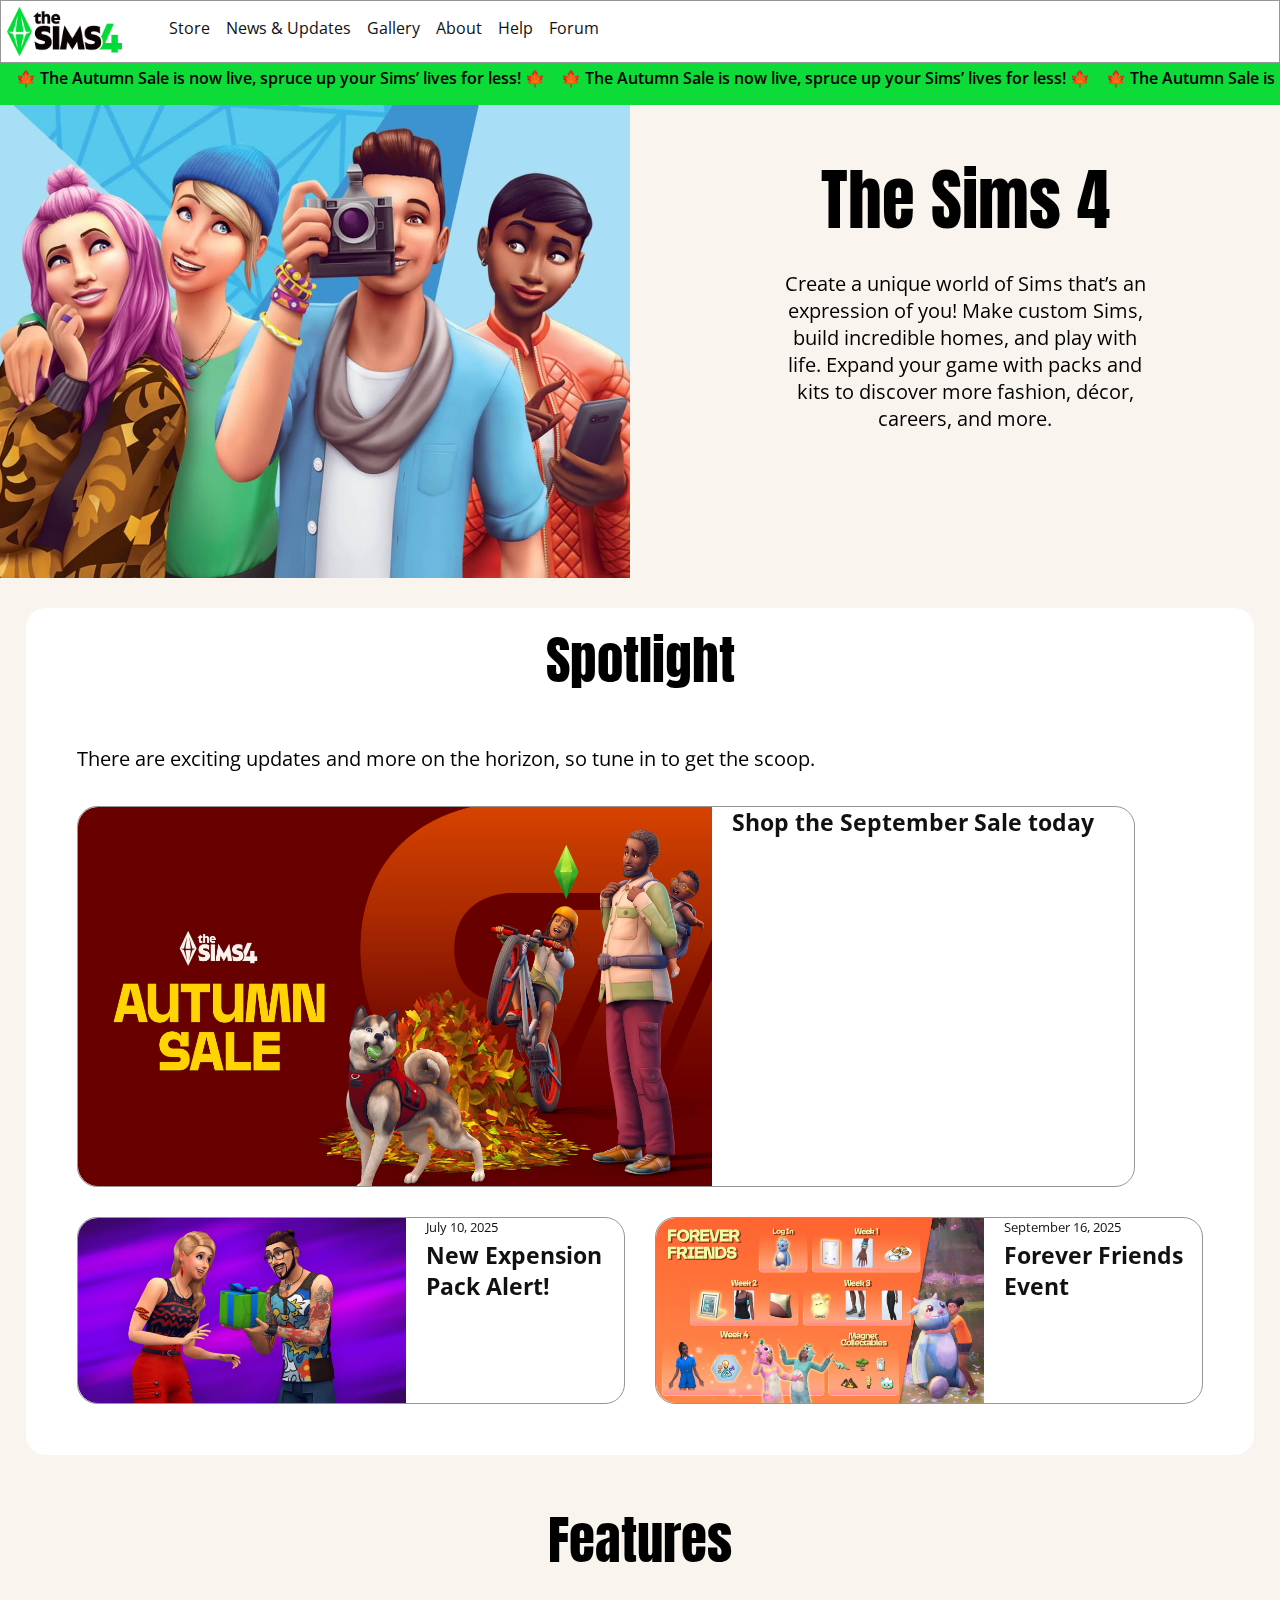
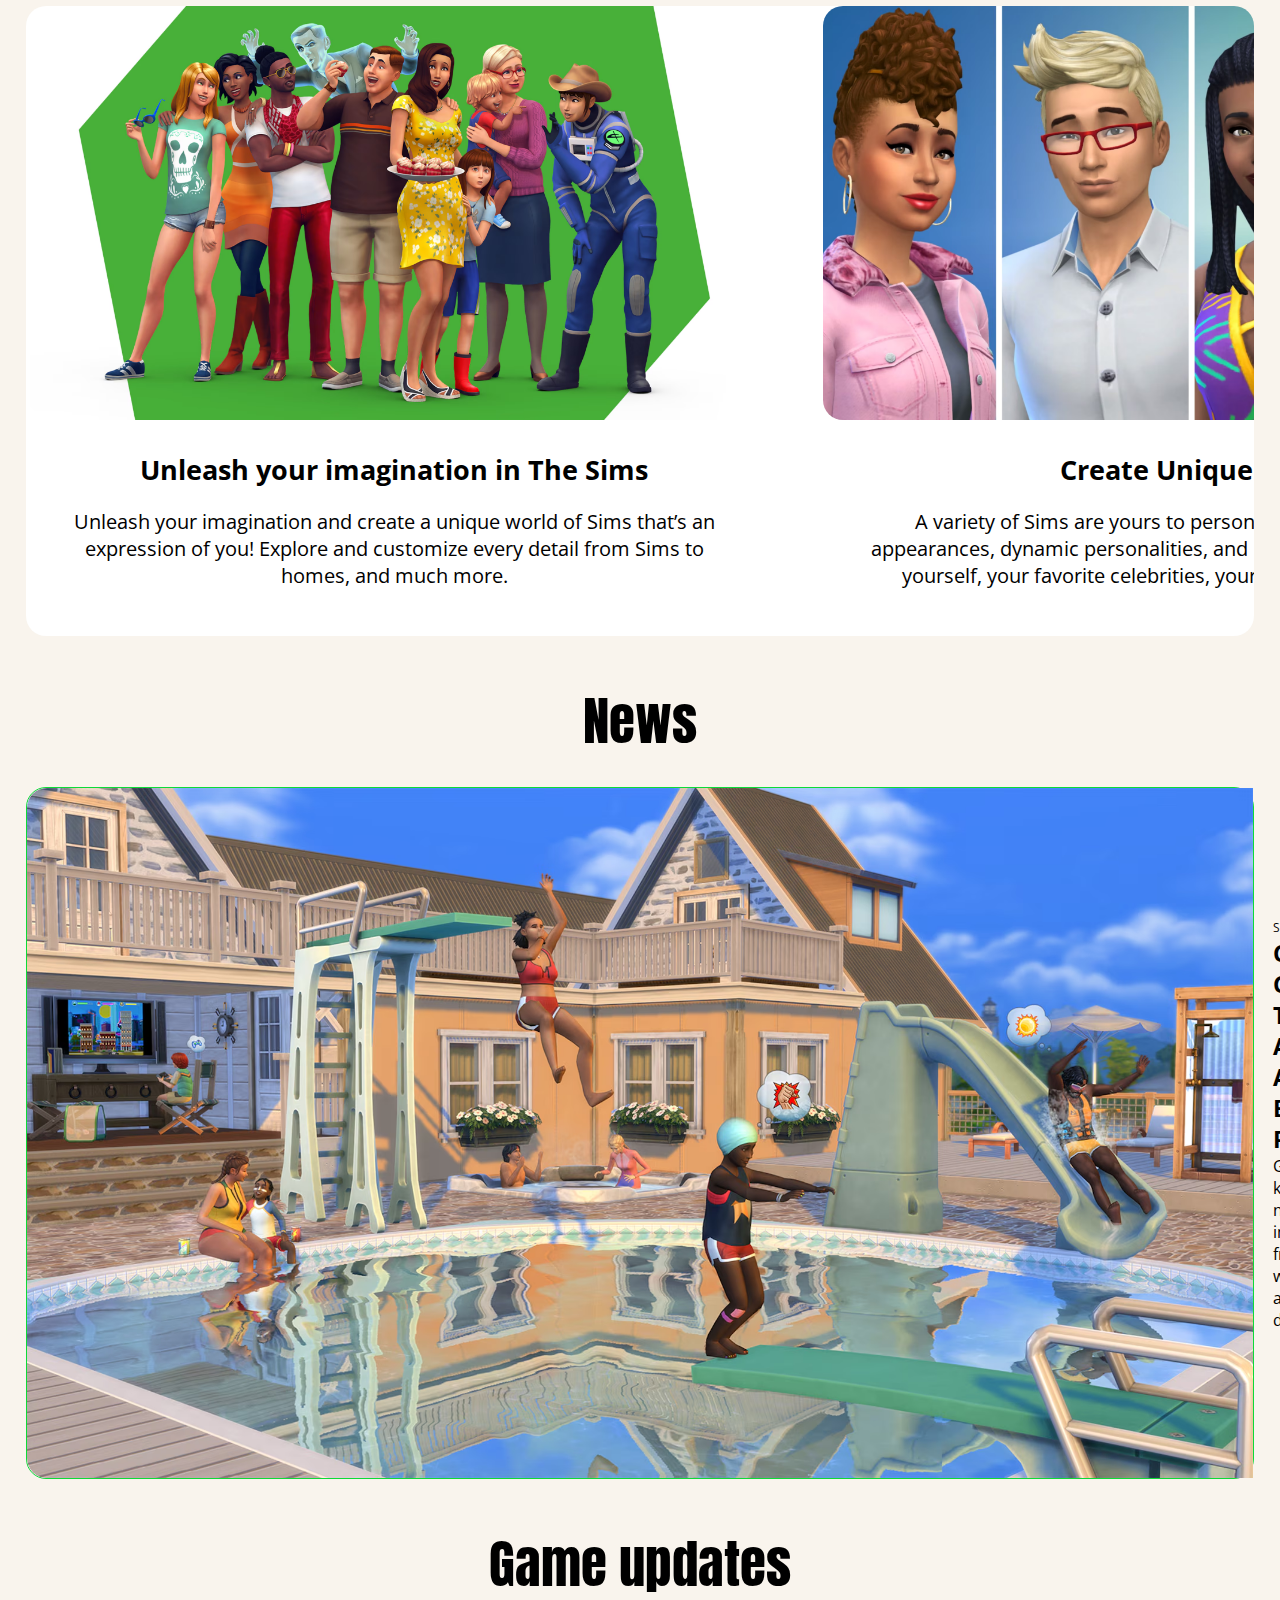
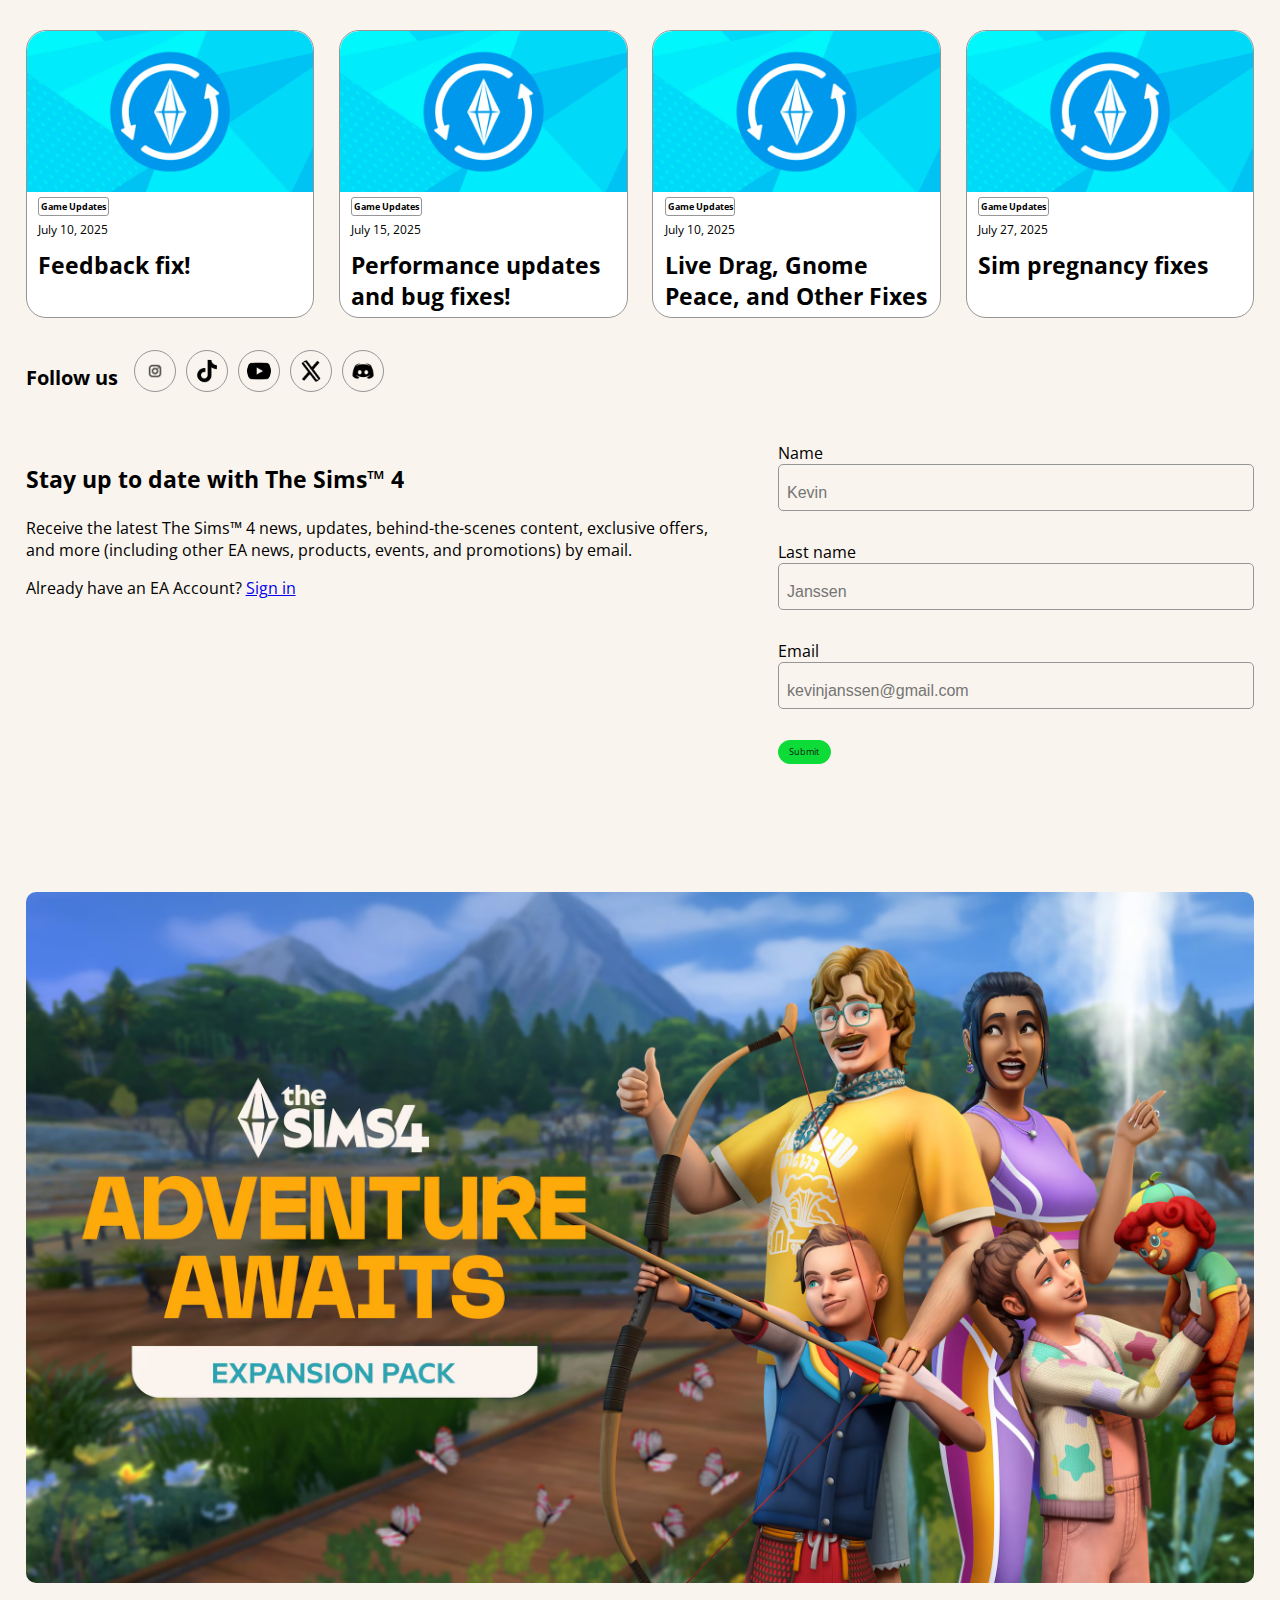
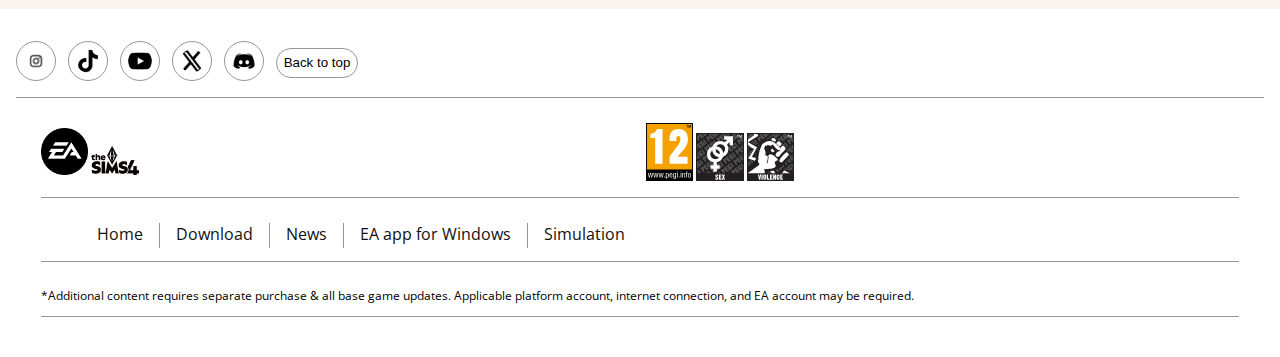
<file: index.html>
<!DOCTYPE html>
<html lang="nl">
  <head>
    <meta charset="UTF-8" />
    <meta name="author" content="jouw naam" />
    <meta name="viewport" content="width=device-width, initial-scale=1" />

    <title>Homepage</title>

    <link href="styles/style.css" rel="stylesheet" />
    <link rel="icon" type="image/svg+xml" href="images/favicon.svg" />
    <link rel="preconnect" href="https://fonts.googleapis.com" />
    <link rel="preconnect" href="https://fonts.gstatic.com" crossorigin />
    <link rel="preconnect" href="https://fonts.googleapis.com" />
    <link rel="preconnect" href="https://fonts.gstatic.com" crossorigin />
    <link
      href="https://fonts.googleapis.com/css2?family=Anton&family=Bungee&display=swap"
      rel="stylesheet"
    />
    <link rel="preconnect" href="https://fonts.googleapis.com" />
    <link rel="preconnect" href="https://fonts.gstatic.com" crossorigin />
    <link
      href="https://fonts.googleapis.com/css2?family=Open+Sans:ital,wght@0,300..800;1,300..800&display=swap"
      rel="stylesheet"
    />
  </head>

  <body>
    <header>
      <img src="images/thesims4logo.avif" alt="The sims 4" />

      <nav>
        <button aria-hidden="true">
          <img src="images/hamburgermenu.png" alt="hoofdmenu" />
        </button>
        <ul>
          <li><a href="newlyreleased.html">Store</a></li>
          <li><a href="newlyreleased.html">News & Updates</a></li>
          <li><a href="newlyreleased.html">Gallery</a></li>
          <li><a href="newlyreleased.html">About</a></li>
          <li><a href="newlyreleased.html">Help</a></li>
          <li><a href="newlyreleased.html">Forum</a></li>
        </ul>
      </nav>
    </header>

    <main>
      <div>
        <div>
          <p>
            🍁 The Autumn Sale is now live, spruce up your Sims’ lives for less!
            🍁
          </p>
          <p aria-hidden="true">
            🍁 The Autumn Sale is now live, spruce up your Sims’ lives for less!
            🍁
          </p>
          <p aria-hidden="true">
            🍁 The Autumn Sale is now live, spruce up your Sims’ lives for less!
            🍁
          </p>
        </div>
        <div aria-hidden="true">
          <p>
            🍁 The Autumn Sale is now live, spruce up your Sims’ lives for less!
            🍁
          </p>
          <p>
            🍁 The Autumn Sale is now live, spruce up your Sims’ lives for less!
            🍁
          </p>
          <p>
            🍁 The Autumn Sale is now live, spruce up your Sims’ lives for less!
            🍁
          </p>
        </div>
      </div>
      <section>
        <div>
          <img
            src="images/homeafbeelding1.avif"
            alt="afbeelding van vier verschillende Sims karakters naast elkaar met een blauwe achtergrond"
          />
        </div>
        <article>
          <h1>The Sims 4</h1>
          <p>
            Create a unique world of Sims that’s an expression of you! Make
            custom Sims, build incredible homes, and play with life. Expand your
            game with packs and kits to discover more fashion, décor, careers,
            and more.
          </p>
        </article>
      </section>

      <section>
        <h2>Spotlight</h2>
        <p>
          There are exciting updates and more on the horizon, so tune in to get
          the scoop.
        </p>
        <a href="newlyreleased.html"
          ><article>
            <img
              src="images/spotlightafbeelding1.avif"
              alt="Afbeelding van een Sims gezin van een vader, een baby, een zoon en een hond, aan het spelen met herfstbladeren met de tekst The sims 4 Autumn Sale "
            />
            <div>
              <h3>Shop the September Sale today</h3>
            </div>
          </article>
        </a>
        <a href="newlyreleased.html">
          <article>
            <img
              src="images/spotlightafbeelding2.avif"
              alt="Afbeelding van een Sims koppel, waarbij de man de vrouw een cadeau geeft"
            />
            <div>
              <p>July 10, 2025</p>
              <h3>New Expension Pack Alert!</h3>
            </div>
          </article>
        </a>
        <a href="newlyreleased.html">
          <article>
            <img
              src="images/spotlightafbeelding3.avif"
              alt="Verschillende Sims 4 items opgedeeld in weken met de tekst Forever Friends"
            />
            <div>
              <p>September 16, 2025</p>
              <h3>Forever Friends Event</h3>
            </div>
          </article>
        </a>
      </section>
      <h2>Features</h2>
      <section>
        <article>
          <img
            src="images/featuresafbeelding1.avif"
            alt="Verschillende Sims karakters"
          />
          <h3>Unleash your imagination in The Sims</h3>
          <p>
            Unleash your imagination and create a unique world of Sims that’s an
            expression of you! Explore and customize every detail from Sims to
            homes, and much more.
          </p>
        </article>
        <article>
          <img
            src="images/featuresafbeelding2.avif"
            alt="Close up van vier verschillende Sims karakters"
          />
          <h3>Create Unique Sims</h3>
          <p>
            A variety of Sims are yours to personalize, each with distinct
            appearances, dynamic personalities, and inspiring aspirations.
            Create yourself, your favorite celebrities, your fantasy, or your
            friends!
          </p>
        </article>
        <article>
          <img
            src="images/featuresafbeelding3.avif"
            alt="Bovenaanzicht van een modern Sims huis met verschillende kamers en een zwembad"
          />
          <h3>Build the Perfect Home</h3>
          <p>
            Effortlessly build and design ideal homes for your Sims using Build
            Mode. Construct the home of your – and their – dreams by planning
            its layout, choosing furnishings, and altering the landscape and
            terrain.
          </p>
        </article>
        <article>
          <img
            src="images/featuresafbeelding4.avif"
            alt="Feestende Sims karakters met een trompet en een partypopper"
          />
          <h3>Explore Vibrant Worlds</h3>
          <p>
            Travel between locations, discover amazing and distinctive
            neighborhoods, and encounter captivating venues. Your Sims can visit
            new communities, hang out with friends, or throw unforgettable
            parties.
          </p>
        </article>
        <article>
          <img
            src="images/featuresafbeelding5.avif"
            alt="Verschillende Sims karakters op een gala, dansend op de dansvloer"
          />
          <h3>Add New Experiences</h3>
          <p>
            Use the Gallery to find inspiration from a community of players just
            like you, where you can add content to your game or share your own
            creations. Download, like, and comment on your favorite Sims, homes,
            and fully-designed rooms. Join the community, join the fun!
          </p>
        </article>
      </section>

      <h2>News</h2>
      <section>
        <article>
          <img
            src="images/newsafbeelding1.avif"
            alt="Verschillende sims karakters die aan het spelen zijn in een zwembad"
          />
          <div>
            <p>September 10, 2025</p>
            <h3>
              Getaway Galore in The Sims 4 Adventure Awaits Expension Pack
            </h3>
            <p>
              Grab your kayak, butterfly net and imaginary friend, 'cause we've
              got some adventuring to do!
            </p>
          </div>
        </article>
      </section>

      <h2>Game updates</h2>
      <section>
        <article>
          <img
            src="images/gameupdates.avif"
            alt="Het Sims 4 logo in het blauw op een lichtblauwe achtergrond, met 2 ronde pijlen om het logo heen"
          />
          <div>
            <p>Game Updates</p>
            <p>July 10, 2025</p>
            <h3>Feedback fix!</h3>
          </div>
        </article>
        <article>
          <img
            src="images/gameupdates.avif"
            alt="Het Sims 4 logo in het blauw op een lichtblauwe achtergrond, met 2 ronde pijlen om het logo heen"
          />
          <div>
            <p>Game Updates</p>
            <p>July 15, 2025</p>
            <h3>Performance updates and bug fixes!</h3>
          </div>
        </article>
        <article>
          <img
            src="images/gameupdates.avif"
            alt="Het Sims 4 logo in het blauw op een lichtblauwe achtergrond, met 2 ronde pijlen om het logo heen"
          />
          <div>
            <p>Game Updates</p>
            <p>July 10, 2025</p>
            <h3>Live Drag, Gnome Peace, and Other Fixes</h3>
          </div>
        </article>
        <article>
          <img
            src="images/gameupdates.avif"
            alt="Het Sims 4 logo in het blauw op een lichtblauwe achtergrond, met 2 ronde pijlen om het logo heen"
          />
          <div>
            <p>Game Updates</p>
            <p>July 27, 2025</p>
            <h3>Sim pregnancy fixes</h3>
          </div>
        </article>
      </section>

      <section>
        <h3>Follow us</h3>
        <a href="newlyreleased.html">
          <img src="images/instalogo.webp" alt="Instagram logo" />
        </a>
        <a href="newlyreleased.html">
          <img src="images/tiktoklogo.png" alt="Tiktok logo" />
        </a>
        <a href="newlyreleased.html">
          <img src="images/youtubelogo.png" alt="Youtube logo" />
        </a>
        <a href="newlyreleased.html">
          <img src="images/xlogo.png" alt="X logo " />
        </a>
        <a href="newlyreleased.html">
          <img src="images/discordlogo.png" alt="Discord logo" />
        </a>
      </section>

      <section>
        <article>
          <h3>Stay up to date with The Sims™ 4</h3>
          <p>
            Receive the latest The Sims™ 4 news, updates, behind-the-scenes
            content, exclusive offers, and more (including other EA news,
            products, events, and promotions) by email.
          </p>
          <p>
            Already have an EA Account? <a href="newlyreleased.html">Sign in</a>
          </p>
        </article>
        <div>
          <form action="#">
            <label for="voornaam">Name</label>
            <input type="text" id="voornaam" placeholder="Kevin" required />

            <label for="achternaam">Last name</label>
            <input type="text" id="achternaam" placeholder="Janssen" required />

            <label for="email"> Email</label>
            <input
              type="email"
              id="email"
              placeholder="kevinjanssen@gmail.com"
              required
            />
          </form>
          <button>Submit</button>
        </div>
      </section>

      <section>
        <img
          src="images/adventureawaits.avif"
          alt="Een sims gezin van een vader een moeder en twee kinderen die poseren met een pijl en boog"
        />
        <article>
          <h3>The Sims™ 4 Adventure Awaits Expansion Pack</h3>
          <p>
            Pair big adventures with big relaxation. Pre-order today and receive
            items to help your Sims stay warm and cozy on their next big
            getaway! Available when you order through November 13th, 2025**.
          </p>
          <a href="newlyreleased.html">Pre-order now</a>
        </article>
      </section>
    </main>
    <footer>
      <section>
        <a href="newlyreleased.html">
          <img src="images/instalogo.webp" alt="Instagram logo" />
        </a>
        <a href="newlyreleased.html">
          <img src="images/tiktoklogo.png" alt="Tiktok logo" />
        </a>
        <a href="newlyreleased.html">
          <img src="images/youtubelogo.png" alt="Youtube logo" />
        </a>
        <a href="newlyreleased.html">
          <img src="images/xlogo.png" alt="X logo " />
        </a>
        <a href="newlyreleased.html">
          <img src="images/discordlogo.png" alt="Discord logo" />
        </a>
        <div>
          <button class="top">Back to top</button>
        </div>
      </section>
      <section>
        <div>
          <a href="newlyreleased.html">
            <img src="images/ealogofooter.avif" alt="EA logo"
          /></a>
          <a href="newlyreleased.html">
            <img src="images/thesimslogoblack.avif" alt="The Sims 4 logo"
          /></a>
        </div>
        <div>
          <a href="newlyreleased.html">
            <img
              src="images/pegilogofooter.svg"
              alt="PEGI 12 leeftijdsclassificatie"
          /></a>
          <a href="newlyreleased.html">
            <img
              src="images/pegifooter.svg"
              alt="PEGI pictogram bevat seksuele inhoud"
          /></a>
          <a href="newlyreleased.html">
            <img
              src="images/pegiviolencefooter.svg"
              alt="PEGI pictogram bevat geweld"
          /></a>
        </div>
      </section>
      <section>
        <ul>
          <li>
            <a href="newlyreleased.html">Home</a>
          </li>
          <li>
            <a href="newlyreleased.html">Download</a>
          </li>
          <li>
            <a href="newlyreleased.html">News</a>
          </li>
          <li>
            <a href="newlyreleased.html">EA app for Windows</a>
          </li>
          <li>
            <a href="newlyreleased.html">Simulation</a>
          </li>
        </ul>
      </section>
      <section>
        <p>
          *Additional content requires separate purchase & all base game
          updates. Applicable platform account, internet connection, and EA
          account may be required.
        </p>
      </section>
    </footer>

    <script defer src="scripts/script.js"></script>
  </body>
</html>
</file>
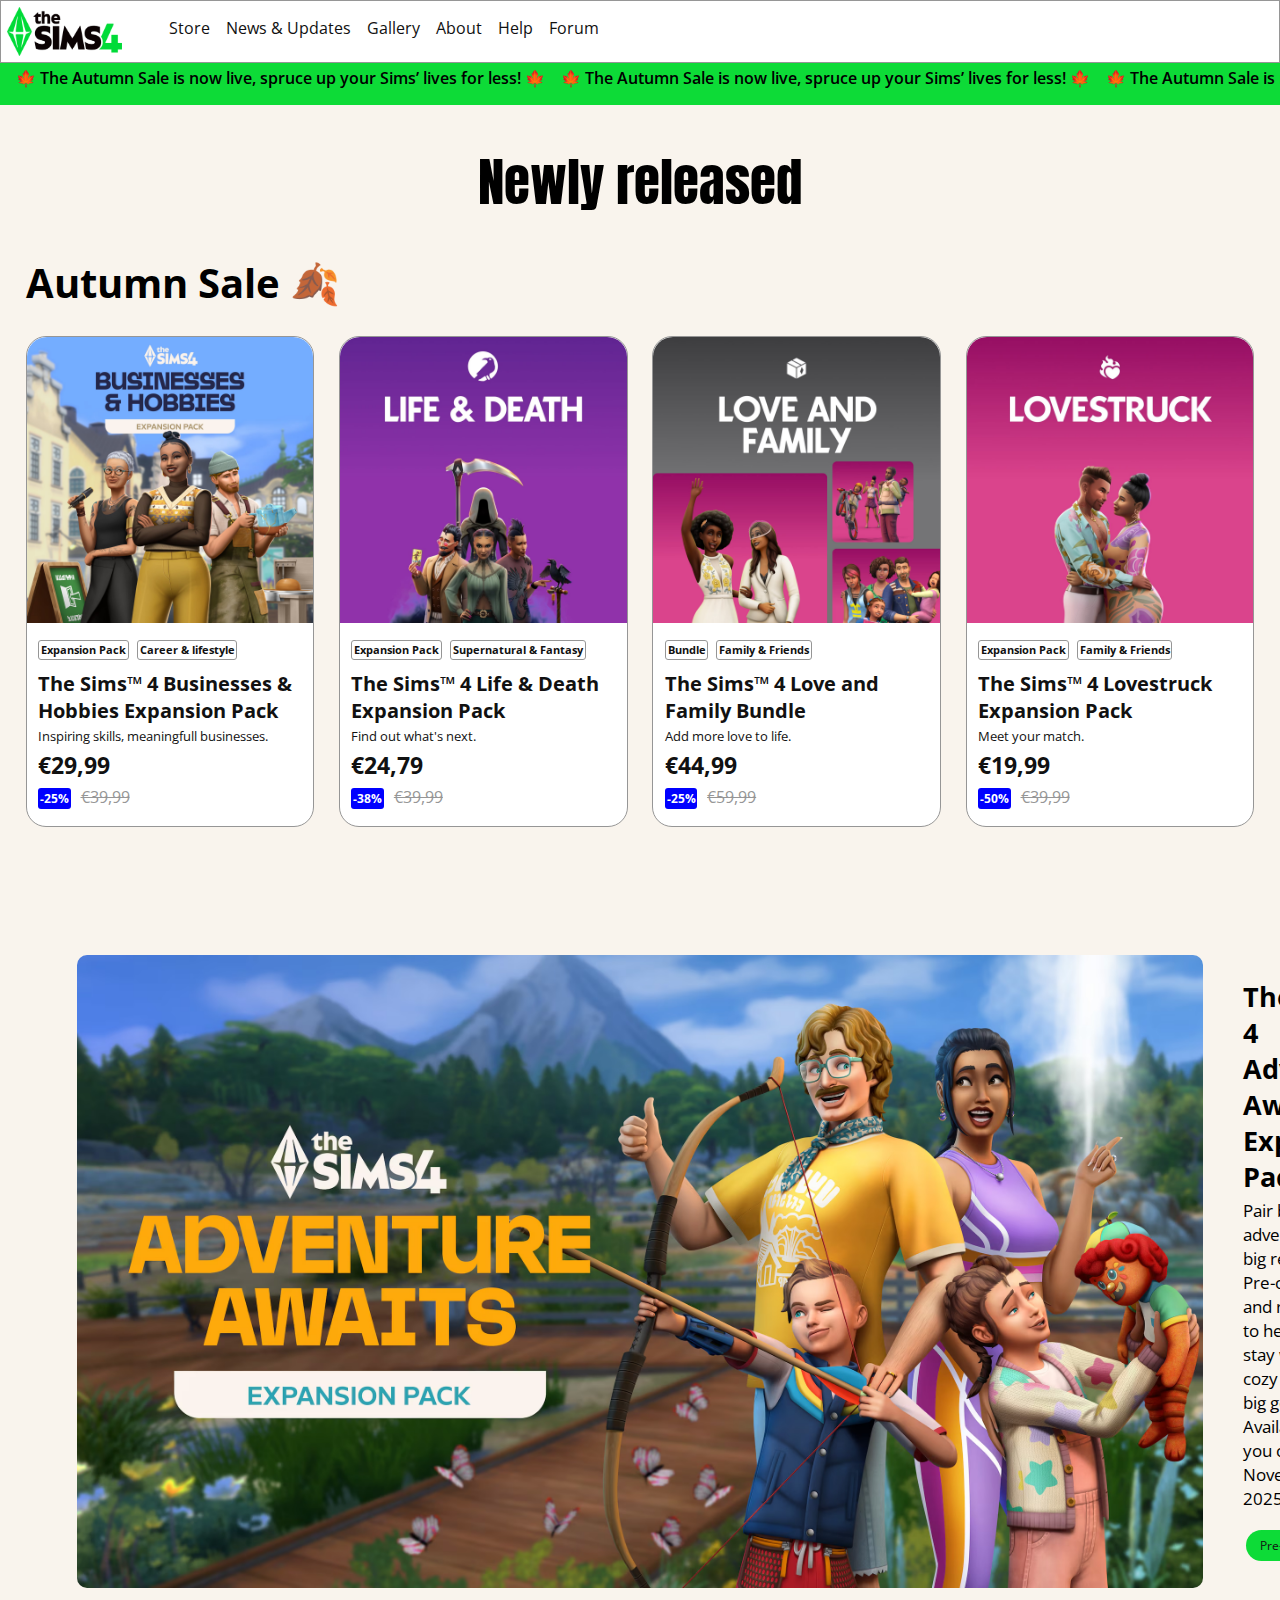
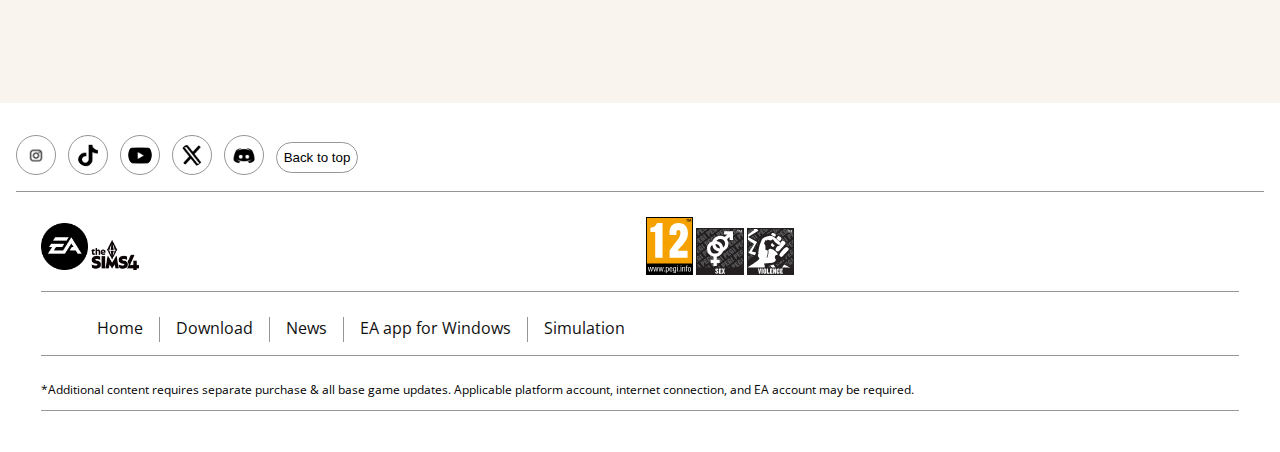
<file: newlyreleased.html>
<!DOCTYPE html>
<html lang="en">
  <head>
    <meta charset="UTF-8" />
    <meta name="viewport" content="width=device-width, initial-scale=1.0" />
    <title>Newly Released</title>
    <link href="styles/style.css" rel="stylesheet" />
    <link rel="icon" type="image/svg+xml" href="images/favicon.svg" />
    <link rel="preconnect" href="https://fonts.googleapis.com" />
    <link rel="preconnect" href="https://fonts.gstatic.com" crossorigin />
    <link rel="preconnect" href="https://fonts.googleapis.com" />
    <link rel="preconnect" href="https://fonts.gstatic.com" crossorigin />
    <link
      href="https://fonts.googleapis.com/css2?family=Anton&family=Bungee&display=swap"
      rel="stylesheet"
    />
    <link rel="preconnect" href="https://fonts.googleapis.com" />
    <link rel="preconnect" href="https://fonts.gstatic.com" crossorigin />
    <link
      href="https://fonts.googleapis.com/css2?family=Open+Sans:ital,wght@0,300..800;1,300..800&display=swap"
      rel="stylesheet"
    />
  </head>

  <body>
    <header>
      <img src="images/thesims4logo.avif" alt="The Sims 4" />
      <nav>
        <button aria-hidden="true">
          <img src="images/hamburgermenu.png" alt="hoofdmenu openen" />
        </button>
        <ul>
          <li><a href="index.html">Store</a></li>
          <li><a href="index.html">News & Updates</a></li>
          <li><a href="index.html">Gallery</a></li>
          <li><a href="index.html">About</a></li>
          <li><a href="index.html">Help</a></li>
          <li><a href="index.html">Forum</a></li>
        </ul>
      </nav>
    </header>

    <main class="new">
      <div>
        <div>
          <p>
            🍁 The Autumn Sale is now live, spruce up your Sims’ lives for less!
            🍁
          </p>
          <p aria-hidden="true">
            🍁 The Autumn Sale is now live, spruce up your Sims’ lives for less!
            🍁
          </p>
          <p aria-hidden="true">
            🍁 The Autumn Sale is now live, spruce up your Sims’ lives for less!
            🍁
          </p>
        </div>
        <div aria-hidden="true">
          <p>
            🍁 The Autumn Sale is now live, spruce up your Sims’ lives for less!
            🍁
          </p>
          <p>
            🍁 The Autumn Sale is now live, spruce up your Sims’ lives for less!
            🍁
          </p>
          <p>
            🍁 The Autumn Sale is now live, spruce up your Sims’ lives for less!
            🍁
          </p>
        </div>
      </div>

      <h1>Newly released</h1>
      <h2>Autumn Sale 🍂</h2>
      <section>
        <a href="index.html">
          <article>
            <img
              src="images/buisnessesandhobbies.avif"
              alt="Drie verschillende sims karakters geposeerd met de tekst The sims 4Businesses and hobbies expension pack"
            />
            <div>
              <div>
                <p>Expansion Pack</p>
                <p>Career & lifestyle</p>
              </div>
              <h3>The Sims™ 4 Businesses & Hobbies Expansion Pack</h3>
              <p>Inspiring skills, meaningfull businesses.</p>
              <h3>€29,99</h3>
              <div>
                <p>-25%</p>
                <p>€39,99</p>
              </div>
            </div>
          </article>
        </a>
        <a href="index.html">
          <article>
            <img
              src="images/lifeanddeath.avif"
              alt="Drie verschillende sims karakters geposeerd met de tekst Life & Death"
            />
            <div>
              <div>
                <p>Expansion Pack</p>
                <p>Supernatural & Fantasy</p>
              </div>
              <h3>The Sims™ 4 Life & Death Expansion Pack</h3>
              <p>Find out what's next.</p>
              <h3>€24,79</h3>
              <div>
                <p>-38%</p>
                <p>€39,99</p>
              </div>
            </div>
          </article>
        </a>
        <a href="index.html">
          <article>
            <img
              src="images/loveandfamily.avif"
              alt="Een collage van verschillende Sims karakters met hun familie of partner met de tekst Love And Family"
            />
            <div>
              <div>
                <p>Bundle</p>
                <p>Family & Friends</p>
              </div>
              <h3>The Sims™ 4 Love and Family Bundle</h3>
              <p>Add more love to life.</p>
              <h3>€44,99</h3>
              <div>
                <p>-25%</p>
                <p>€59,99</p>
              </div>
            </div>
          </article>
        </a>
        <a href="index.html">
          <article>
            <img
              src="images/lovestruck.avif"
              alt="2 sims karakters die elkaar een knuffel geven met de tekst Lovestruck"
            />
            <div>
              <div>
                <p>Expansion Pack</p>
                <p>Family & Friends</p>
              </div>
              <h3>The Sims™ 4 Lovestruck Expansion Pack</h3>
              <p>Meet your match.</p>
              <h3>€19,99</h3>
              <div>
                <p>-50%</p>
                <p>€39,99</p>
              </div>
            </div>
          </article>
        </a>
      </section>

      <section>
        <img
          src="images/adventureawaits.avif"
          alt="Een sims gezin van een vader een moeder en twee kinderen die poseren met een pijl en boog"
        />
        <article>
          <h3>The Sims™ 4 Adventure Awaits Expansion Pack</h3>
          <p>
            Pair big adventures with big relaxation. Pre-order today and receive
            items to help your Sims stay warm and cozy on their next big
            getaway! Available when you order through November 13th, 2025**.
          </p>
          <a href="newlyreleased.html">Pre-order now</a>
        </article>
      </section>
    </main>
    <footer>
      <section>
        <a href="index.html">
          <img src="images/instalogo.webp" alt="Instagram logo" />
        </a>
        <a href="index.html">
          <img src="images/tiktoklogo.png" alt="Tiktok logo" />
        </a>
        <a href="index.html">
          <img src="images/youtubelogo.png" alt="Youtube logo" />
        </a>
        <a href="index.html">
          <img src="images/xlogo.png" alt="X logo " />
        </a>
        <a href="index.html">
          <img src="images/discordlogo.png" alt="Discord logo" />
        </a>
        <div>
          <button class="top">Back to top</button>
        </div>
      </section>
      <section>
        <div>
          <a href="index.html">
            <img src="images/ealogofooter.avif" alt="EA logo"
          /></a>
          <a href="index.html">
            <img src="images/thesimslogoblack.avif" alt="The Sims 4 logo"
          /></a>
        </div>
        <div>
          <a href="index.html">
            <img
              src="images/pegilogofooter.svg"
              alt="PEGI 12 leeftijdsclassificatie"
          /></a>
          <a href="index.html">
            <img
              src="images/pegifooter.svg"
              alt="PEGI pictogram bevat seksuele inhoud "
          /></a>
          <a href="index.html">
            <img
              src="images/pegiviolencefooter.svg"
              alt="PEGI pictogram bevat geweld"
          /></a>
        </div>
      </section>
      <section>
        <ul>
          <li>
            <a href="index.html">Home</a>
          </li>
          <li>
            <a href="index.html">Download</a>
          </li>
          <li>
            <a href="index.html">News</a>
          </li>
          <li>
            <a href="index.html">EA app for Windows</a>
          </li>
          <li>
            <a href="index.html">Simulation</a>
          </li>
        </ul>
      </section>
      <section>
        <p>
          *Additional content requires separate purchase & all base game
          updates. Applicable platform account, internet connection, and EA
          account may be required.
        </p>
      </section>
    </footer>

    <script defer src="scripts/script.js"></script>
  </body>
</html>
</file>
<file: styles/style.css>
/**************/
/* CSS REMEDY */
/**************/
*,
*::after,
*::before {
  box-sizing: border-box;
}

/*********************/
/* CUSTOM PROPERTIES */
/*********************/
:root {
  /* startje */
  --color-text: #111;
  --color-background: #f9f4ed;
  --header-color: white;
  --green-sims-color: #0ddb37;
  --hover-color: #0aa82a;
  --border-color: #969696;
  --blue-sims-color: #0000ff;
  --text-normal: 12pt; 
  --text-small: 9pt; 
  --text-extrasmall: 7pt; 
  --text-larger: 17pt;
  --text-large: 30pt; 
  --text-extralarge: 40pt; 
}

/****************/
/* JOUW STYLING */
/****************/

/* jouw code */

h1 {
  font-family: "Anton", sans-serif;
  font-weight: 400;
  font-style: normal;
  font-size: 50pt;
  margin-bottom: 0%;
}

h2 {
  font-family: "Anton", sans-serif;
  font-weight: 400;
  font-style: normal;
  font-size: var(--text-extralarge);
  text-align: center;
  margin-bottom: 0%;
}

h3 {
  font-family: "Open Sans", sans-serif;
  font-weight: 700;
  font-style: normal;
  font-size: 15pt;
}

p {
  font-family: "Open Sans", sans-serif;
  font-weight: 400;
  font-style: normal;
}

body {
  background-color: var(--color-background);
  margin: 0%;
}
main {
  margin-top: 4%;
}

@media (max-width: 900px) {
  main {
    margin-top: 10%;
  }
}

/*header*/
header {
  display: flex;
  background-color: var(--header-color);
  border: 1px solid var(--border-color);
  position: fixed;
  left: 0;
  right: 0;
  top: 0;
  z-index: 100;
}

header img {
  width: 10%;
  height: auto;
  padding: 0.5%;
}

header > img:nth-of-type(1) {
  min-width: 80px;
}

header nav ul {
  list-style-type: none;
  display: flex;
  gap: 1em;
  flex-wrap: wrap;
}

header nav a {
  text-decoration: none;
  color: var(--color-text);
  font-family: "Open Sans", sans-serif;
  font-weight: 400;
  font-style: normal;
  position: relative;
  padding-bottom: 0.2em;
}

header nav a:focus {
  outline: none;
  border: 3px solid var(--blue-sims-color);
  padding: 0.2em;
}

nav ul li a:hover {
  border-bottom: 2px solid var(--green-sims-color);
}

nav > button {
  display: none;
  order: -1;
}

nav > button:focus {
  outline: none;
}

nav > button:focus > img {
  outline: none;
  border: 3px solid var(--blue-sims-color);
}

nav > button img {
  width: 20px;
  height: 20px;
}

@media (max-width: 900px) {
  header {
    padding-bottom: 0.1em;
  }

  header > img:nth-of-type(1) {
    padding-top: 0.7em;
  }
  header nav ul {
    position: fixed;
    top: 0;
    left: 0;
    right: 0;
    bottom: 0;
    translate: 100% 0%;
    transition: 0.3s ease;
    flex-direction: column;
    background-color: var(--color-background);
    border-top-left-radius: 1em;
    border-bottom-left-radius: 1em;
    border: 1px solid var(--border-color);
    padding-top: 1em;
  }

  nav.toonMenu ul {
    translate: 50% 0%;
  }

  nav > button {
    display: block;
    position: absolute;
    right: 0;
    margin: 1%;
    z-index: 100;
    background: none;
    border: none;
    cursor: pointer;
    padding-top: 1.5em;
  }

  nav.toonMenu button img {
    content: url(../images/menuclose.png);
  }
}
/*eind header*/

/*sale bar*/
main > div:nth-of-type(1) {
  background-color: var(--green-sims-color);
  white-space: nowrap;
  overflow-x: auto;
  scrollbar-width: none; /* Firefox */
  display: flex;
}

main > div:nth-of-type(1)::-webkit-scrollbar {
  display: none;
}

main > div:nth-of-type(1) > div {
  display: flex;
  gap: 1em;
  animation-name: sale;
  animation-duration: 15s;
  animation-iteration-count: infinite;
  animation-timing-function: linear;
  animation-direction: normal;
  padding-left: 1em;
}

main > div:nth-of-type(1) > div > P {
  font-weight: 600;
}

@keyframes sale {
  from {
    transform: translateX(-100%);
  }
  to {
    transform: translateX(0);
  }
}
/*eind sale bar. Bron: https://www.youtube.com/watch?v=KD1Yo8a_Qis*/

main img {
  width: 100%;
  height: auto;
}

section {
  background-color: var(--header-color);
  border-radius: 15pt;
  font-size: 15pt;
  margin: 2%;
}

/*Eerste section met grote sims 4 afbeelding*/
section:first-of-type {
  background-color: transparent;
  text-align: center;
  display: grid;
  grid-template-columns: 1fr 1fr;
  gap: 1em;
  margin: 0%;
}

section:first-of-type > article {
  margin-left: 20%;
  margin-right: 20%;
}

section:first-of-type > article > img {
  width: 1em;
  height: auto;
  margin-bottom: 0%;
}

section:first-of-type > article > p:nth-of-type(2) {
  font-size: 11pt;
}

@media (max-width: 900px) {
  section:first-of-type {
    grid-template-columns: 1fr;
    text-align: left;
  }

  section:first-of-type > article {
    margin-left: 4%;
    margin-right: 4%;
  }

  section:first-of-type img {
    width: 100%;
    margin-bottom: 0%;
  }
  section:first-of-type h1 {
    margin-top: 0%;
    margin-bottom: 0%;
    font-size: var(--text-large);
  }

  section:first-of-type p {
    margin-top: 0%;
    font-size: var(--text-normal); 
  }
}
/*Einde eerste section*/

/*Spotlight section*/
main > section:nth-of-type(2) {
  display: grid;
  grid-template-columns: 1fr 1fr;
  grid-template-rows: auto auto;
  gap: 1.5em;
  padding-left: 4%;
  padding-right: 4%;
  padding-bottom: 4%;
  padding-top: 0%;
}

/*zorgt ervoor dat de eerste afbeelding de gehele breedte van de twee daaronder pakt*/
main > section:nth-of-type(2) > a:first-of-type {
  grid-column: 1 / -1;
  display: flex;
  gap: 0.5em;
}

main > section:nth-of-type(2) > a > article:first-of-type > img {
  width: 60%;
  height: auto;
  border-top-left-radius: 1em;
  border-bottom-left-radius: 1em;
}

main > section:nth-of-type(2) > a > article {
  height: 100%;
  border: 1.5px solid var(--border-color);
  border-radius: 1em;
  display: flex;
  gap: 1em;
}

main > section:nth-of-type(2) > a {
  text-decoration: none;
  color: var(--color-text);
  transition: transform 0.3s ease;
}

main > section:nth-of-type(2) > a:focus {
  outline: none;
  border: 3px solid var(--blue-sims-color);
  border-radius: 1em;
}

main > section:nth-of-type(2) > a:hover {
  transform: scale(0.95);
}

main > section:nth-of-type(2) > h2,
main > section:nth-of-type(2) > p {
  grid-column: 1 / -1;
  margin: 0.2em 0;
}

main > section:nth-of-type(2) > article > img {
  width: 60%;
  height: auto;
  border-top-left-radius: 1em;
  border-bottom-left-radius: 1em;
}

main > section:nth-of-type(2) > article > div {
  margin-right: 3%;
  display: flex;
  flex-direction: column;
  justify-content: center;
}

@media (max-width: 900px) {
  main > section:nth-of-type(2) {
    grid-template-columns: 1fr; /* Alles onder elkaar */
  }

  main > section:nth-of-type(2) > h2 {
    font-size: var(--text-large);
    margin-bottom: 0%;
  }

  main > section:nth-of-type(2) > p {
    font-size: var(--text-normal);
    margin-top: 0%;
  }

  main > section:nth-of-type(2) > a > article {
    flex-direction: column;
    width: 100%;
    height: auto;
  }

  main > section:nth-of-type(2) a > article > img {
    width: 100%; /* Afbeelding responsief maken */
    height: auto;
    border-radius: 0;
    border-top-left-radius: 1em;
    border-top-right-radius: 1em;
    display: block;
  }

  main > section:nth-of-type(2) > a > article > img:first-of-type {
    width: 100%; /* Afbeelding responsief maken */
    height: auto;
    border-radius: 0;
    border-top-left-radius: 1em;
    border-top-right-radius: 1em;
    display: block;
  }

  main > section:nth-of-type(2) > a > article > div > p {
    padding-bottom: 0%;
    padding-left: 1em;
    font-size: var(--text-extrasmall);
  }

  main > section:nth-of-type(2) > a > article > div > h3 {
    font-size: var(--text-normal); 
    padding-top: 0%;
    padding-left: 1em;
  }
}

/*einde Spotlight section*/

/*Features sectie*/
main > section:nth-of-type(3) {
  display: flex;
  overflow-x: auto;
  gap: 3em;
}

main > section:nth-of-type(3) > article {
  flex: 0 0 60%;
  text-align: center;
}

main > section:nth-of-type(3) > article > img {
  border-radius: 1em;
}

main > section:nth-of-type(3) > article > h3 {
  font-size: 20pt;
  margin-bottom: 0%;
}

main > section:nth-of-type(3) > article > p {
  padding-left: 2em;
  padding-right: 2em;
  padding-top: 0%;
}

@media (max-width: 900px) {
  main > section:nth-of-type(3) > article h3 {
    font-size: var(--text-normal); 
    margin-bottom: 0%;
  }
  main > section:nth-of-type(3) > article p {
    font-size: var(--text-small);
    margin-top: 1%;
    padding-left: 0em;
    padding-right: 0em;
  }
}
/*einde Features sectie*/

/*News sectie*/
main > section:nth-of-type(4) {
  background-color: transparent;
}

main > section:nth-of-type(4) > article:first-of-type > img {
  width: 100%;
  height: auto;
  border-top-left-radius: 1em;
  border-bottom-left-radius: 1em;
}

main > section:nth-of-type(4) > article {
  border: 1.5px solid var(--green-sims-color);
  border-radius: 1em;
  display: flex;
  gap: 1em;
  background-color: var(--header-color);
}

main > section:nth-of-type(4) > article > div > h3 {
  font-size: var(--text-larger);
  margin-bottom: 0%;
}

main > section:nth-of-type(4) > article > div > p:first-of-type {
  font-size: var(--text-small);
}

main > section:nth-of-type(4) > article > div > p:nth-of-type(2) {
  font-size: var(--text-normal);
  margin-top: 0%;
}

main > section:nth-of-type(4) > article > div {
  margin-right: 3%;
  display: flex;
  flex-direction: column;
  justify-content: center;
  align-items: flex-start;
}

main > section:nth-of-type(4) > h2 {
  margin-bottom: 1%;
}

@media (max-width: 900px) {
  main > section:nth-of-type(4) > article:first-of-type > img {
    width: 100%;
    height: auto;
    border-radius: 0%;
    border-top-left-radius: 1em;
    border-top-right-radius: 1em;
  }

  main > section:nth-of-type(4) > h2 {
    font-size: var(--text-large);
  }

  main > section:nth-of-type(4) > article > div > h3 {
    font-size: var(--text-normal);
    margin-bottom: 1%;
    padding-left: 1em;
  }
  main > section:nth-of-type(4) > article > div > p {
    font-size: var(--text-small);
    margin-bottom: 0%;
    padding-left: 1em;
  }

  main > section:nth-of-type(4) > article {
    display: flex;
    flex-wrap: wrap;
    flex-direction: column;
    padding-bottom: 3%;
  }

  main > section:nth-of-type(4) {
    padding-left: 8%;
    padding-right: 8%;
  }
}
/*eind news section*/

/*updates section*/
main > section:nth-of-type(5) > article > img {
  width: 100%;
  height: auto;
  border-top-left-radius: 1em;
  border-top-right-radius: 1em;
}

main > section:nth-of-type(5) {
  display: flex;
  gap: 2%;
  background-color: transparent;
}

main > section:nth-of-type(5) > article {
  border: 1px solid var(--border-color);
  border-radius: 1em;
  background-color: var(--header-color);
}

/*responsive maken*/
main > section:nth-of-type(5) > article > div {
  display: flex;
  flex-direction: column;
  justify-content: center;
  padding-left: 4%;
  padding-right: 4%;
}

main > section:nth-of-type(5) > article > div > p:first-of-type {
  font-size: var(--text-extrasmall);
  font-weight: 700;
  border: 1px solid var(--border-color);
  width: fit-content;
  padding: 0.7%;
  border-radius: 3px;
}

main > section:nth-of-type(5) > article > div > p:nth-of-type(2) {
  font-size: var(--text-small);
  margin-top: 0%;
}

main > section:nth-of-type(5) > article > div > h3 {
  margin-top: 0%;
  margin-bottom: 2%;
  font-size: var(--text-larger);
}

@media (max-width: 900px) {
  main > section:nth-of-type(5) {
    display: flex;
    flex-direction: column;
    gap: 1em;
    margin-left: 10%;
    margin-right: 10%;
  }

  main > section:nth-of-type(5) > article > div > h3 {
    font-size: var(--text-normal);
  }
}
main > a:hover {
  background-color: var(--green-sims-color);
  border-color: transparent;
}

main > h3 {
  margin-left: 3%;
}

/*eind updates section*/

/*Follow us section*/
section:nth-of-type(6) {
  background-color: transparent;
  display: flex;
  gap: 0.5em;
}

section:nth-of-type(6) h3 {
  margin-right: 0.5%;
  margin-bottom: 2%;
}

section:nth-of-type(6) > a > img {
  width: 42px;
  height: 42px;
  border: 1px solid var(--border-color);
  border-radius: 100%;
  padding: 0.4em;
  justify-items: baseline;
  margin-top: 15%;
  transition: transform 0.2s ease;
}

section:nth-of-type(6) > a:focus {
  outline: none;
}

section:nth-of-type(6) > a:focus > img {
  outline: none;
  border: 3px solid var(--blue-sims-color);
  border-radius: 100%;
}

section:nth-of-type(6) > a > img:hover {
  background-color: var(--border-color);
  transform: scale(0.95);
}

@media (max-width: 900px) {
  section:nth-of-type(6) {
    display: inline-block;
    margin-left: 5%;
  }

  section:nth-of-type(6) > a > img {
    margin-top: 0%;
  }

  section:nth-of-type(6) > a {
    text-decoration: none;
  }

  section:nth-of-type(6) h3 {
    margin-bottom: 5%;
  }
}
/*eind follow us*/

/*stay up to date..*/
section:nth-of-type(7) {
  background-color: transparent;
  display: flex;
  gap: 2em;
}

section:nth-of-type(7) > article > h3 {
  font-size: var(--text-larger);
}

section:nth-of-type(7) > article > p {
  font-size: var(--text-normal);
}

form label {
  font-family: "Open Sans", sans-serif;
  font-weight: 400;
  font-style: normal;
  font-size: var(--text-normal);
}

section:nth-of-type(7) > article > p > a:focus {
  outline: none;
  border: 3px solid var(--blue-sims-color);
}

form input {
  width: 100%;
  padding: 1.2em 0.5em 0.5em 0.5em;
  border: 1px solid var(--border-color);
  border-radius: 5px;
  background-color: transparent;
  margin-bottom: 6%;
  font-size: var(--text-normal);
}

form input:valid /*bron: https://www.youtube.com/watch?feature=shared&v=awNYtIAu6pI*/
{
  border-color: var(--green-sims-color);
}
form input:invalid:not(:focus):not(:placeholder-shown) {
  border-color: red;
}
section:nth-of-type(7) > div > button {
  color: var(--color-text);
  background-color: var(--green-sims-color);
  font-family: "Open Sans", sans-serif;
  font-weight: 400;
  font-style: normal;
  font-size: var(--text-extrasmall);
  border: 1px solid var(--green-sims-color);
  border-radius: 25px;
  margin-top: 0%;
  padding: 0.5em 1.1em;
  cursor: pointer;
}

section:nth-of-type(7) > div > button:focus {
  outline: 3px solid var(--blue-sims-color);
}

input:focus {
  outline: 2px solid red;
}
input:valid:focus {
  outline: 2px solid var(--green-sims-color);
}

@media (max-width: 900px) {
  section:nth-of-type(7) {
    flex-direction: column;
  }

  form label {
    font-size: var(--text-normal);
  }

  form input {
    font-size: var(--text-normal);
  }

  form {
    margin-left: 10%;
    margin-right: 10%;
  }

  section:nth-of-type(7) > div > button {
    margin-left: 10%;
  }
}
/*einde stay up to date..*/

/*adventure awaits section*/
section:nth-of-type(8) {
  display: flex;
  gap: 2em;
  background-color: transparent;
  align-items: center;
  margin-top: 10%;
}

section:nth-of-type(8) img {
  border-radius: 10px;
  width: 100%;
  height: auto;
  flex: 1.1;
  margin-bottom: 0%;
}

section:nth-of-type(8) > article {
  flex: 0.5;
}

section:nth-of-type(8) > article > h3 {
  font-size: var(--text-larger);
  margin-bottom: 0%;
  margin-top: 0%;
}

section:nth-of-type(8) > article > p {
  font-size: var(--text-normal);
  margin-top: 2%;
}

section:nth-of-type(8) > article > a {
  display: inline-block;
  text-decoration: none;
  color: var(--color-text);
  font-family: "Open Sans", sans-serif;
  font-weight: 400;
  font-style: normal;
  font-size: var(--text-small);
  background-color: var(--green-sims-color);
  border-radius: 25px;
  margin: 2%;
  padding: 0.6em 1.2em;
  transition: transform 0.2s ease;
}

section:nth-of-type(8) > article > a:focus {
  outline: none;
  border: 3px solid var(--blue-sims-color);
}

section:nth-of-type(8) > article > a:hover {
  background-color: var(--hover-color);
  transform: scale(0.95);
}

@media (max-width: 900px) {
  section:nth-of-type(8) {
    display: flex;
    flex-direction: column;
  }

  section:nth-of-type(8) > article > h3 {
    font-size: var(--text-larger);
    margin-bottom: 0%;
    margin-top: 0%;
  }
  section:nth-of-type(8) > article > p {
    font-size: var(--text-normal);
    margin-top: 2%;
  }
}
/*eind adventure awaits section*/

/*footer*/
.top {
  background-color: var(--header-color);
  border: 1px solid var(--border-color);
  border-radius: 2em;
  padding: 0.5em;
  transition: 0.2s ease;
  cursor: pointer;
}

html {
  scroll-behavior: smooth;
} /*zorgt ervoor dat de button smooth naar boven scrollt*/

.top:hover {
  background-color: var(--border-color);
  transform: scale(0.95);
}

.top:focus {
  outline: none;
  border: 3px solid var(--blue-sims-color);
}

footer {
  background-color: var(--header-color);
  padding: 1em;
  padding-top: 2em;
}

footer img {
  width: 8%;
  height: auto;
  min-width: 30px;
}

footer section {
  border-bottom: 1px solid var(--border-color);
  border-radius: 0;
  font-size: var(--text-small);
}

footer > section:nth-of-type(1) {
  display: flex;
  align-items: center;
  padding-bottom: 1em;
}

footer > section > a > img {
  width: 40px;
  height: 40px;
  border: 1px solid var(--border-color);
  border-radius: 100%;
  padding: 0.6em;
  justify-items: baseline;
  transition: transform 0.2s ease;
}

footer > section > a:focus > img {
  outline: none;
  border: 2px solid var(--blue-sims-color);
  border-radius: 100%;
}

footer > section > a:focus {
  outline: none;
}

footer > section > a > img:hover {
  background-color: var(--border-color);
  transform: scale(0.95);
}

footer > section:nth-of-type(2) {
  display: flex;
  flex-wrap: wrap;
  gap: 1em;
  align-items: center;
  padding-bottom: 1em;
}

footer > section:nth-of-type(2) > div {
  flex: 1; /*beide divs krijgen evenveel ruimte*/
}

footer > section:nth-of-type(2) > div > a:focus {
  outline: none;
  border: 3px solid var(--blue-sims-color);
}

footer > section > ul {
  list-style-type: none;
  display: flex;
  gap: 1em;
  flex-wrap: wrap;
  font-size: var(--text-normal);
}

footer > section > ul > li > a {
  text-decoration: none;
  color: var(--color-text);
  font-family: "Open Sans", sans-serif;
  font-weight: 400;
  font-style: normal;
  position: relative;
  padding-bottom: 0.2em;
  padding-left: 1em;
  border-left: 1px solid var(--border-color);
  border-radius: 0;
}

footer > section > ul > li > a:focus {
  outline: none;
  border: 3px solid var(--blue-sims-color);
}

footer > section > ul > li:first-child > a {
  border: none;
}

footer > section > ul > li:first-child > a:focus {
  border: 3px solid var(--blue-sims-color);
}

footer > section > ul > li > a:hover {
  color: var(--blue-sims-color);
}

@media (max-width: 900px) {
  footer > section:nth-of-type(1) div {
    flex-direction: column;
  }

  footer > section > ul {
    flex-direction: column;
    font-size: var(--text-small);
  }

  footer > section > ul > li > a {
    border: none;
  }
}

/****************/
/* EIND HOMEPAGE */
/****************/
.new {
  margin-top: 4%;
}

.new h1 {
  font-size: var(--text-extralarge);
  text-align: center;
}

.new > section {
  margin-left: 2%;
  margin-right: 2%;
  margin-bottom: 5%;
}

/*Autum sale*/
.new h2 {
  margin-bottom: 2%;
  margin-left: 2%;
  font-family: "Open Sans", sans-serif;
  font-weight: 700;
  font-style: normal;
  font-size: var(--text-large);
  text-align: start;
}

.new > section:nth-of-type(1) {
  display: flex;
  gap: 2%;
  margin-top: 0%;
}

.new > section:nth-of-type(1) > a > article > img {
  width: 100%;
  height: auto;
  border-top-left-radius: 1em;
  border-top-right-radius: 1em;
}

.new > section:nth-of-type(1) > a {
  text-decoration: none;
  color: var(--color-text);
  font-family: "Open Sans", sans-serif;
  font-style: normal;
  transition: transform 0.3s ease;
}

.new > section:nth-of-type(1) > a:focus {
  outline: none;
  border: 4px solid var(--blue-sims-color);
  border-radius: 1em;
  max-width: fit-content;
}

.new > section:nth-of-type(1) > a > article {
  border: 1px solid var(--border-color);
  border-radius: 1em;
  background-color: var(--header-color);
}

.new > section:nth-of-type(1) > a > article > div {
  display: flex;
  flex-direction: column;
  padding-left: 4%;
  padding-right: 4%;
}

.new > section:nth-of-type(1) > a > article > div > div > p:nth-of-type(1),
.new > section:nth-of-type(1) > a > article > div > div > p:nth-of-type(2) {
  font-size: 8pt;
  font-weight: 700;
  border: 1px solid var(--border-color);
  width: fit-content;
  padding: 0.7%;
  border-radius: 3px;
}

.new > section:nth-of-type(1) > a > article > div > div {
  display: flex;
  flex-wrap: wrap;
  gap: 3%;
}

article > div > p:nth-of-type(1) {
  font-size: 10pt;
  margin-top: 0%;
  margin-bottom: 2%;
  text-align: start;
}

article > div > h3 {
  margin-bottom: 1%;
  margin-top: 0%;
  text-align: start;
}

article > div > h3:last-of-type {
  display: flex;
  align-items: flex-start;
  font-size: var(--text-larger);
}

/*prijzen*/
.new > section:nth-of-type(1) > a > article > div > div:nth-of-type(2) {
  display: flex;
  align-items: baseline;
}

.new > section:nth-of-type(1) > a > article > div > div:nth-of-type(2) > p {
  border: none;
  margin-top: 0%;
}

.new
  > section:nth-of-type(1)
  > a
  > article
  > div
  > div:nth-of-type(2)
  > p:first-of-type {
  background-color: var(--blue-sims-color);
  color: var(--header-color);
  font-size: var(--text-small);
}

.new
  > section:nth-of-type(1)
  > a
  > article
  > div
  > div:nth-of-type(2)
  > p:last-of-type {
  font-size: var(--text-normal);
  font-weight: 400;
  text-decoration: line-through;
  text-decoration-thickness: 1px;
  color: var(--border-color);
}

.new > section:nth-of-type(1) > a:hover {
  transform: scale(0.95);
}

@media (max-width: 900px) {
  .new > section:nth-of-type(1) {
    flex-direction: column;
    gap: 1em;
    margin-left: 10%;
    margin-right: 10%;
  }

  .new > h1 {
    font-size: var(--text-large);
  }

  .new > h2 {
    font-size: var(--text-larger);
    margin-left: 10%;
  }

  .new {
    margin-top: 10%;
  }
}
/*eind autumn sale*/

/*Adventure awaits*/
.new > section:nth-of-type(2) {
  display: flex;
  gap: 2em;
  background-color: transparent;
  align-items: center;
  margin-top: 10%;
}

.new > section:nth-of-type(2) img {
  border-radius: 10px;
  width: 100%;
  height: auto;
  flex: 1.1;
  margin-bottom: 0%;
}

.new > section:nth-of-type(2) > article {
  flex: 0.5;
  flex-direction: column;
}

.new > section:nth-of-type(2) > article > h3 {
  font-size: 20pt;
  margin-bottom: 0%;
  margin-top: 0%;
}

.new > section:nth-of-type(2) > article > p {
  font-size: 13pt;
  margin-top: 2%;
}

.new section:nth-of-type(2) > article > a {
  display: inline-block;
  text-decoration: none;
  color: var(--color-text);
  font-family: "Open Sans", sans-serif;
  font-style: normal;
  font-size: var(--text-small);
  background-color: var(--green-sims-color);
  border-radius: 25px;
  margin: 2%;
  padding: 0.6em 1.2em;
  transition: transform 0.2s ease;
  width: fit-content;
}

.new section:nth-of-type(2) > article > a:focus {
  outline: none;
  border: 3px solid var(--blue-sims-color);
}

.new > section:nth-of-type(2) > article {
  border: none;
}

@media (max-width: 900px) {
  .new > section:nth-of-type(2) {
    flex-direction: column;
  }

  .new > section:nth-of-type(2) h3 {
    font-size: var(--text-larger);
    margin-bottom: 0%;
    margin-top: 0%;
  }

  .main section:nth-of-type(2) > article > p {
    font-size: var(--text-normal);
    margin-top: 2%;
  }
}
/*eind adventure awaits*/
</file>
